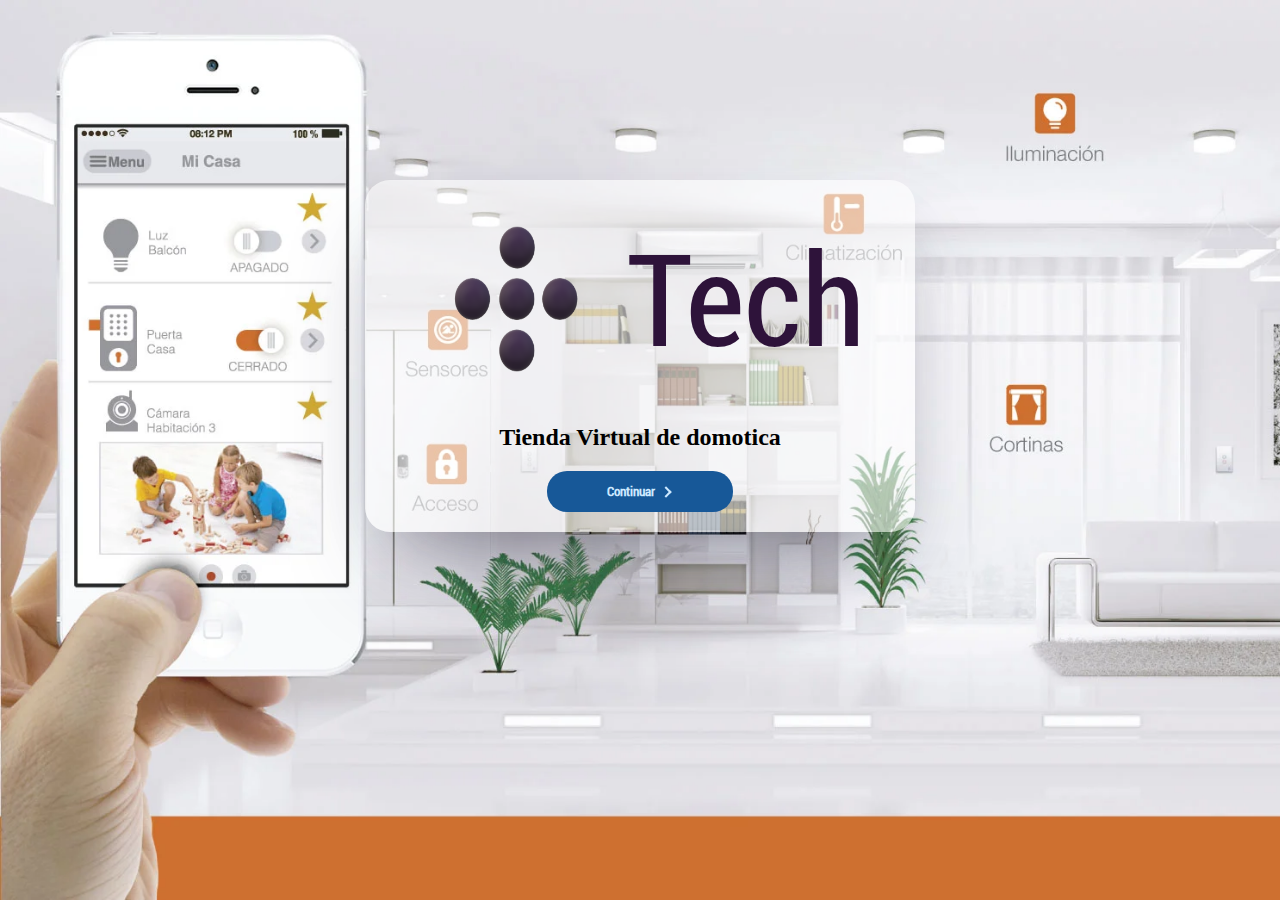
<file: index.html>
<!DOCTYPE html>
<html lang="es">

<head>
    <meta charset="UTF-8">
    <meta http-equiv="X-UA-Compatible" content="IE=edge">
    <meta name="viewport" content="width=device-width, initial-scale=1.0">
    <meta name="theme-color" content="#175898">
    <title>Tech</title>
    <link rel="shortcut icon" href="img/logo2.png" type="image/x-icon">
    <link rel="stylesheet" href="css/style.css">
    <link rel="stylesheet" href="css/animate.css">
</head>

<body>
    <div class="parent">

        <div class="div1 animate__animated animate__fadeInDown">
            <img src="./img/logo.png" alt="tech">
        </div>
        <div class="div2 animate__animated animate__fadeInLeft">
            <label>tech</label>
        </div>
        <div class="div3 animate__animated animate__flipInY animate__delay-1s">
            <h2>
                Tienda Virtual de domotica
            </h2>
            <button onclick="location.href='./html/ingresoUser.html'">
                Continuar
                <div class="arrow-wrapper">
                    <div class="arrow"></div>
                </div>
            </button>
        </div>
    </div>
</body>

</html>
</file>
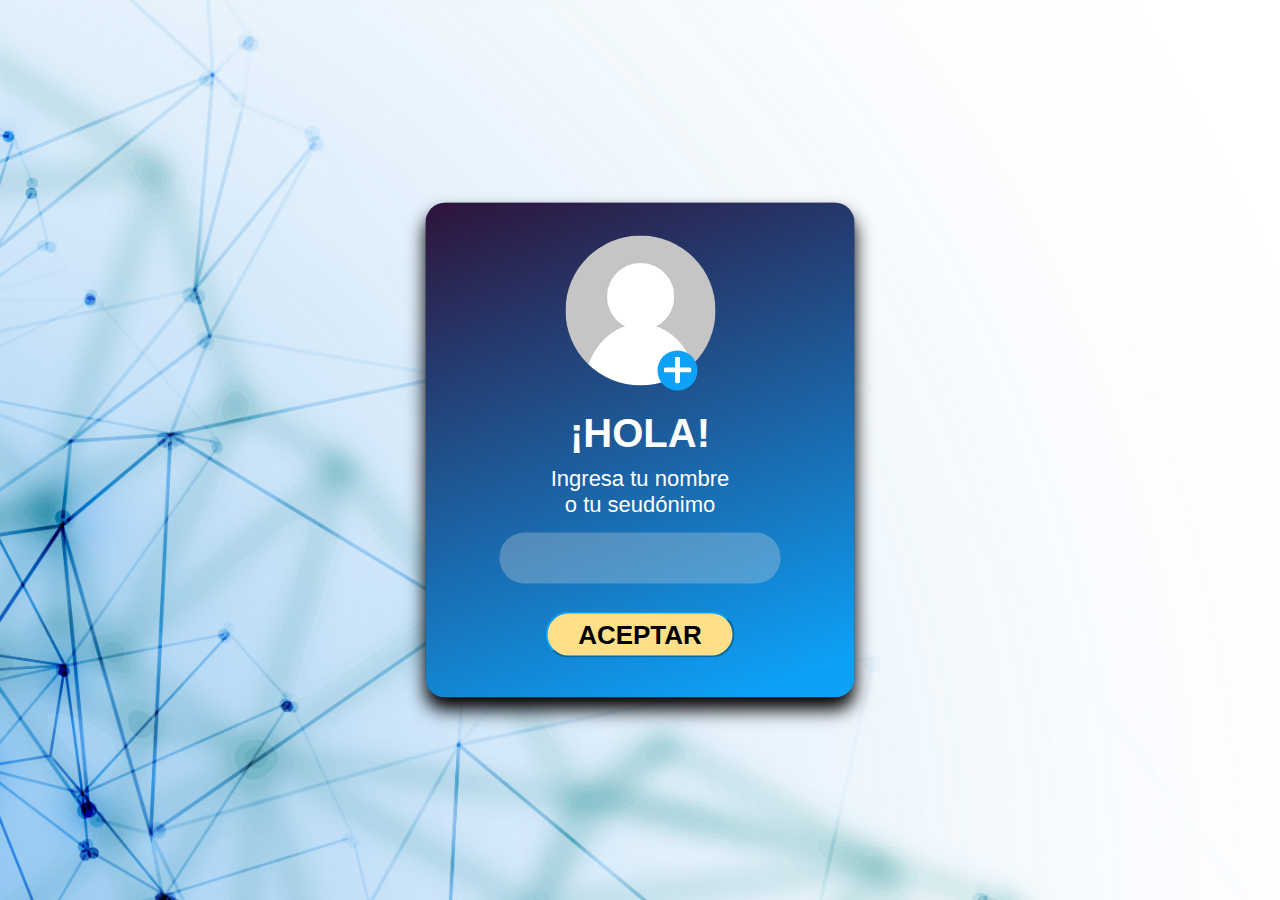
<file: html/ingresoUser.html>
<!DOCTYPE html>
<html>

<head>
    <meta charset="utf-8">
    <meta name="viewport" content="width=device-width, initial-scale=1">
    <title>+ Tech</title>
    <link rel="stylesheet" href="../css/ingresoUser.css" />
</head>

<body class="body-user">

    <div id="imagenes1"></div>
    <main class="container">
        <div class="container-style">
            <br>

            <img class="imageUser" id="imageUser" src="../img/avatar.png" />
            <label for="file" id="upFile"><img class="simboloMas" src="../img/simboloMas.svg" /></label>
            <input accept="image/*" name="image" class="file" type="file" id="file">

            <h1 class="text-title">¡HOLA!</h1>
            <p class="text-style">Ingresa tu nombre <br />
                o tu seudónimo </p>
            <input type="text" id="input-user" class="input-style"></input>
            <br>
            <a href="./home.html">
                <br> <button class="buttonAceptar-style" id="buton-aceptar" type="button"> ACEPTAR </button>
            </a>
        </div>
    </main>
    <script src="../js/ingresoUser.js" type="module"></script>
</body>

</html>
</file>
<file: css/style.css>
@font-face {
    font-family: 'Roboto-cn';
    src: url('./../font/Roboto-Condensed.ttf');
}

:root {
    /* Colors */
    --colors-blue: #175898;
    --colors-sky: #0DA1F7;
    --colors-pink: #FFCEC6;
    --colors-green: #9BD093;
    --colors-sky2: #CEE9FF;
    --colors-yellow: #FFE187;
    --colors-dark: #2E133A;
}

html {
    height: 100%;
}

body {
    background-repeat: no-repeat;
    background-image: url(../img/casa-inteligente.webp);
    background-size: cover;
}

.parent {
    display: grid;
    grid-template-columns: repeat(1fr);
    grid-template-rows: repeat(1fr);
    grid-column-gap: 0px;
    grid-row-gap: 0px;
    width: 510px;
    min-height: 300px;
    margin: auto;
    margin-top: 180px;
    background-color: rgba(255, 255, 255, 0.581);
    padding: 20px;
    border-radius: 25px;
    -webkit-border-radius: 25px;
    -moz-border-radius: 25px;
    -ms-border-radius: 25px;
    -o-border-radius: 25px;
    box-shadow: rgba(255, 255, 255, 0.1) 0px 1px 1px 0px inset, rgba(50, 50, 93, 0.25) 0px 50px 100px -20px, rgba(0, 0, 0, 0.3) 0px 30px 60px -30px;
}

.div1 {
    grid-area: 1 / 1 / 2 / 2;
}

.div2 {
    grid-area: 1 / 2 / 2 / 3;
}

.div3 {
    grid-area: 2 / 1 / 3 / 3;
}

svg {
    bottom: 0;
    position: absolute;
}

div.div1 img {
    width: 200px;
    height: 200px;
    margin-right: -50px;
}

div.div2 label {
    font-family: Roboto-cn;
    font-size: 8em;
    font-weight: 500;
    text-transform: capitalize;
    text-align: center;
    color: var(--colors-dark);
}

.div1,
.div2,
.div3 {
    align-items: center;
    text-align: center;
    margin: auto 0;
}


/* From uiverse.io by @satyamchaudharydev */

button {
    --arrow-width: 10px;
    --arrow-stroke: 2px;
    box-sizing: border-box;
    border: 0;
    border-radius: 20px;
    color: var(--colors-sky2);
    padding: 1em 4.5em;
    background: var(--colors-blue);
    display: flex;
    transition: 0.2s background;
    align-items: center;
    gap: 0.6em;
    font-weight: bold;
    -webkit-transition: 0.2s background;
    -moz-transition: 0.2s background;
    -ms-transition: 0.2s background;
    -o-transition: 0.2s background;
    margin: auto;
    font-family: 'Roboto-cn';
}

button .arrow-wrapper {
    display: flex;
    justify-content: center;
    align-items: center;
}

button .arrow {
    margin-top: 1px;
    width: var(--arrow-width);
    background: var(--colors-blue);
    height: var(--arrow-stroke);
    position: relative;
    transition: 0.2s;
}

button .arrow::before {
    content: "";
    box-sizing: border-box;
    position: absolute;
    border: solid var(--colors-sky2);
    border-width: 0 var(--arrow-stroke) var(--arrow-stroke) 0;
    display: inline-block;
    top: -3px;
    right: 3px;
    transition: 0.2s;
    padding: 3px;
    transform: rotate(-45deg);
}

button:hover {
    background-color: var(--colors-sky);
    cursor: pointer;
}

button:hover .arrow {
    background: var(--colors-sky2);
}

button:hover .arrow:before {
    right: 0;
}

a {
    text-decoration: none;
    outline: none;
}
</file>
<file: css/ingresoUser.css>
:root {
    /* Colors */
    --colors-blue: #175898;
    --colors-sky: #0DA1F7;
    --colors-pink: #FFCEC6;
    --colors-green: #9BD093;
    --colors-sky2: #CEE9FF;
    --colors-yellow: #FFE187;
    --colors-dark: #2E133A;
}

.body-user {
    background: url("../img/fondoUser.jpg") no-repeat center fixed;
    background-size: cover;
}

.container {
    position: absolute;
    top: 50%;
    left: 50%;
    transform: translate(-50%, -50%);
}

.container-style {
    border-radius: 20px;
    width: 429px;
    height: 495px;
    background-color: #2E133A;
    background-image: linear-gradient(160deg, #2E133A 0%, #0DA1F7 94%);
    box-shadow: 0px 12px 18px 0px black;
    text-align: center;
    -webkit-border-radius: 20px;
    -moz-border-radius: 20px;
    -ms-border-radius: 20px;
    -o-border-radius: 20px;
}

label {
    display: flex;
    position: relative;
    height: 40px;
    width: 40px;
    background: #0DA1F7;
    cursor: pointer;
    margin: 20px auto;
    border-radius: 40px;
    margin-top: -39px;
    margin-right: 157px;
}

.file {
    display: none;
}

.simboloMas {
    height: 27px;
    width: auto;
    margin-left: 6px;
    margin-top: 6px;
}

.imageUser {
    border-radius: 50%;
    height: 150px;
    width: 150px;
    margin-top: 15px;
    cursor: pointer;
}

.text-title {
    color: white;
    font-size: 40px;
    font-family: sans-serif;
    margin-top: 6px;
    margin-bottom: -12px;
}

.text-style {
    color: white;
    font-size: 22px;
    font-family: sans-serif;
    font-weight: normal;
}

.input-style {
    background-color: rgba(217, 217, 217, 0.3);
    height: 49px;
    width: 277px;
    border-radius: 25px;
    border-color: rgba(255, 255, 255, 0.3);
    color: #175898;
    text-align: center;
    font-size: 32px;
    border: none;
    margin-top: -7px;
    outline-color: rgba(255, 255, 255, 0.562);
}

.buttonAceptar-style {
    background-color: #FFDF88;
    border-color: #0DA1F7;
    height: 46px;
    width: 189px;
    border-radius: 70px;
    color: black;
    font-size: 26px;
    font-weight: bold;
    font-family: sans-serif;
    cursor: pointer;
    margin-top: 10px;
}

.buttonAceptar-style:hover {
    background-color: #2E133A;
    border-color: #2E133A;
    color: white;
}

.btnOnOffTwo {
    display: flex;
    float: right;
    height: 80px;
    width: 80px;
    margin-top: 8px;
    border-radius: 100px;
    box-shadow: 5px 10px 20px #000000;
    background-image: linear-gradient(160deg, #FFE53B 0%, #FF2525 94%);
    cursor: pointer;
    border-color: rgba(213, 155, 9, 2);
}

.iconPlay-two {
    /* background-image: url("./img/play.svg");*/
    width: 60%;
    align-items: center;
    margin-top: 22px;
    margin-left: 12px;
}
</file>
